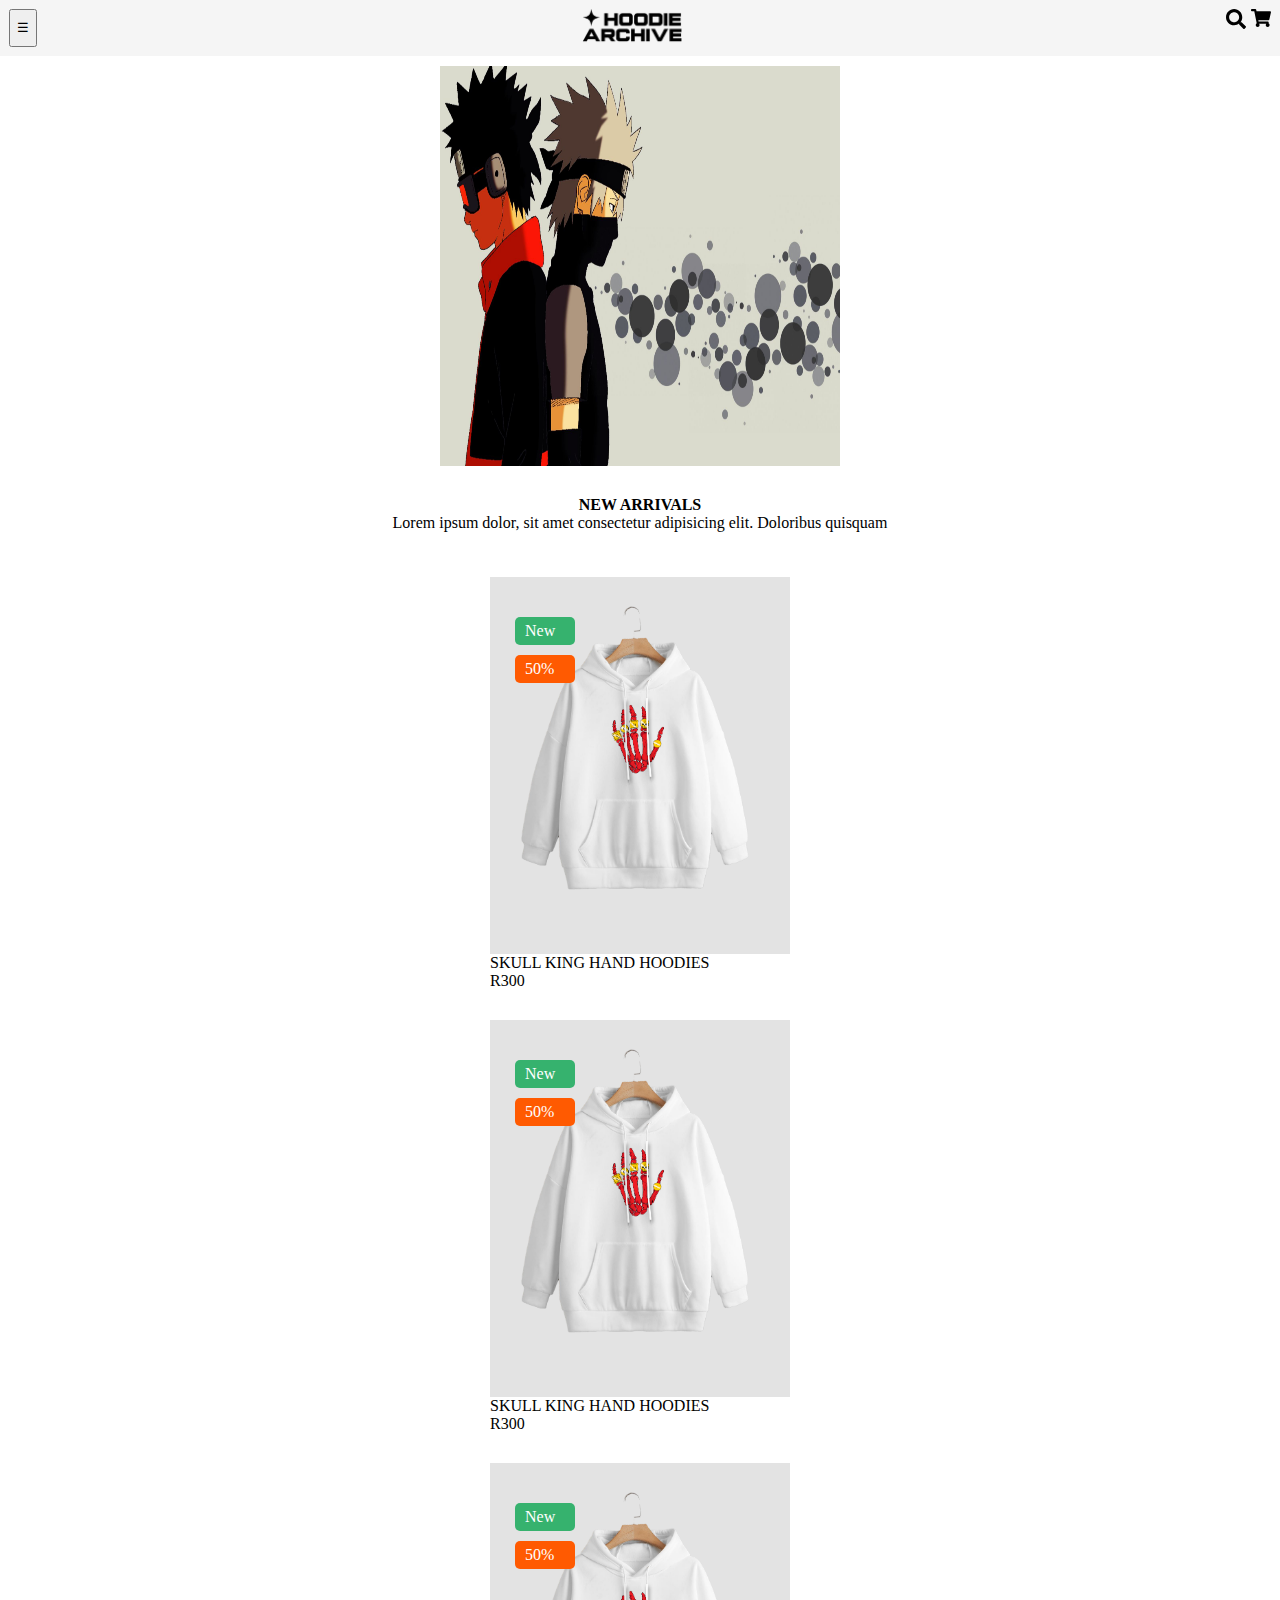
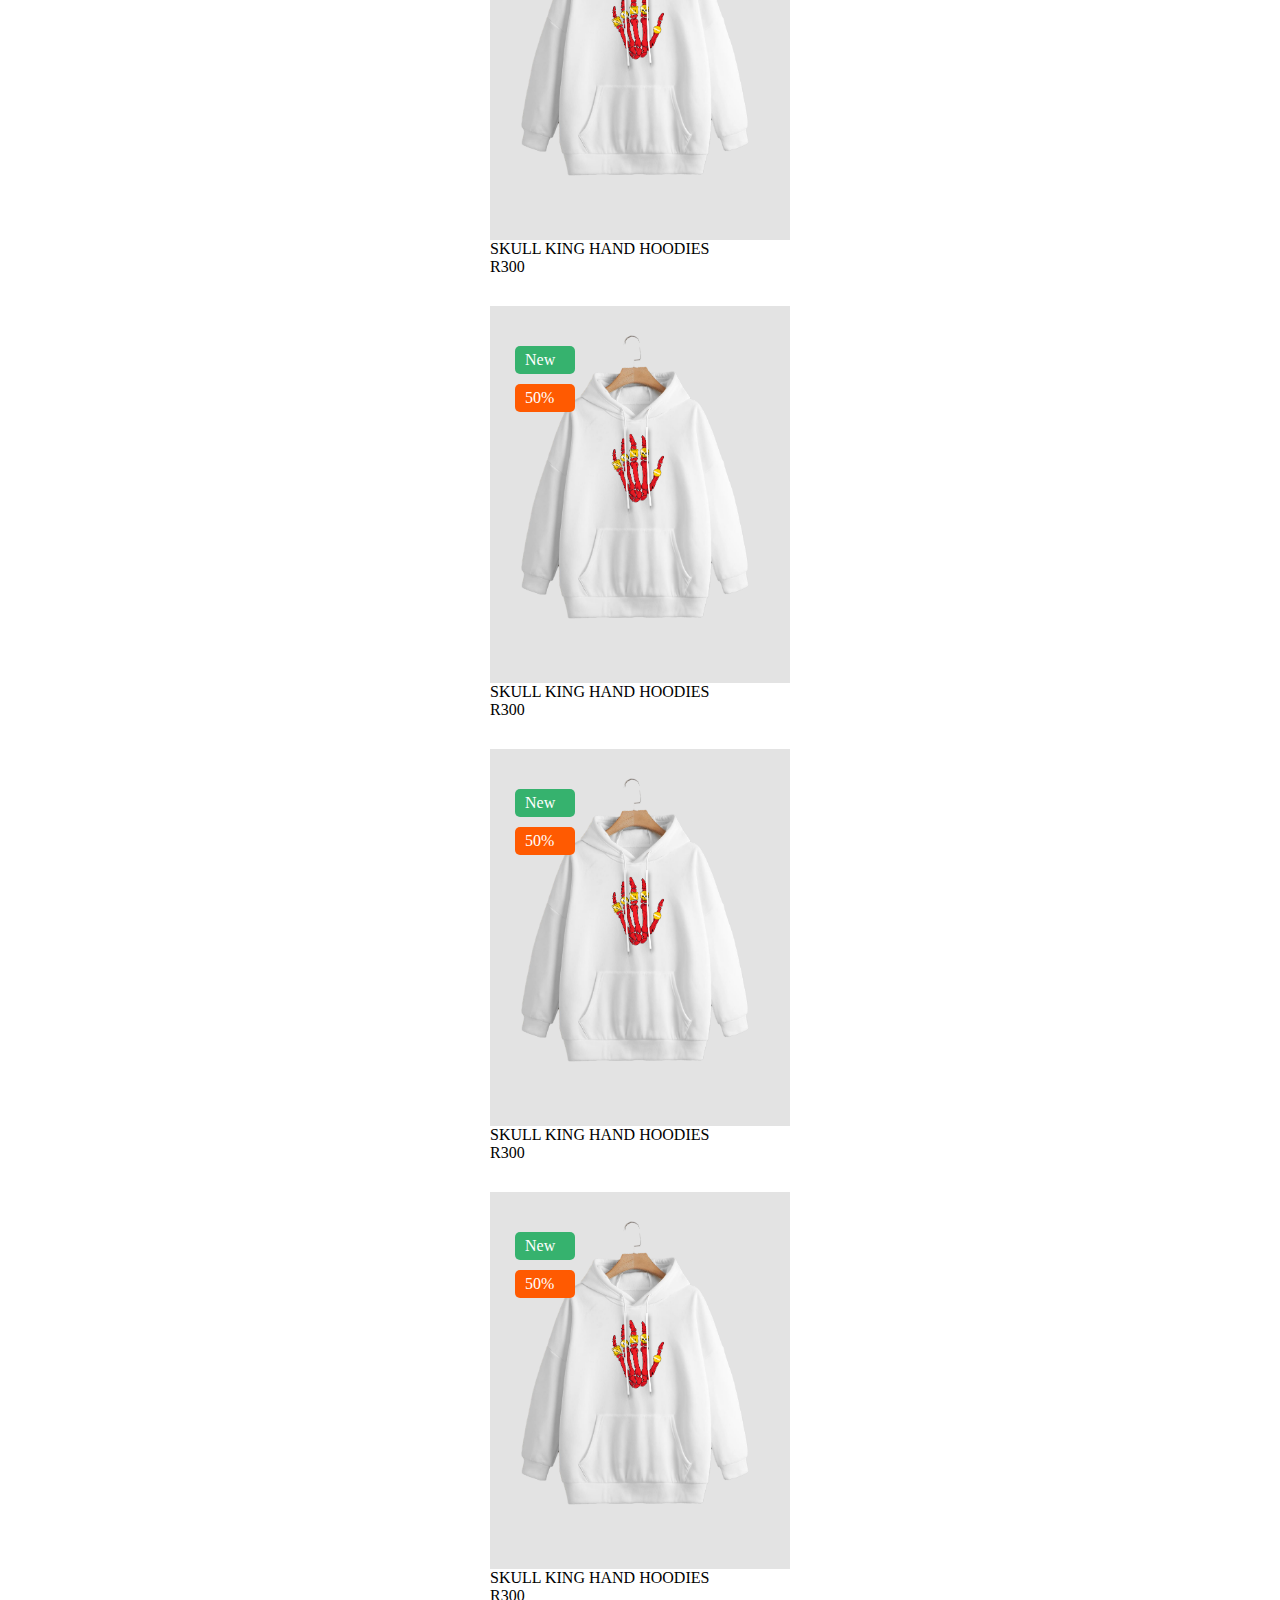
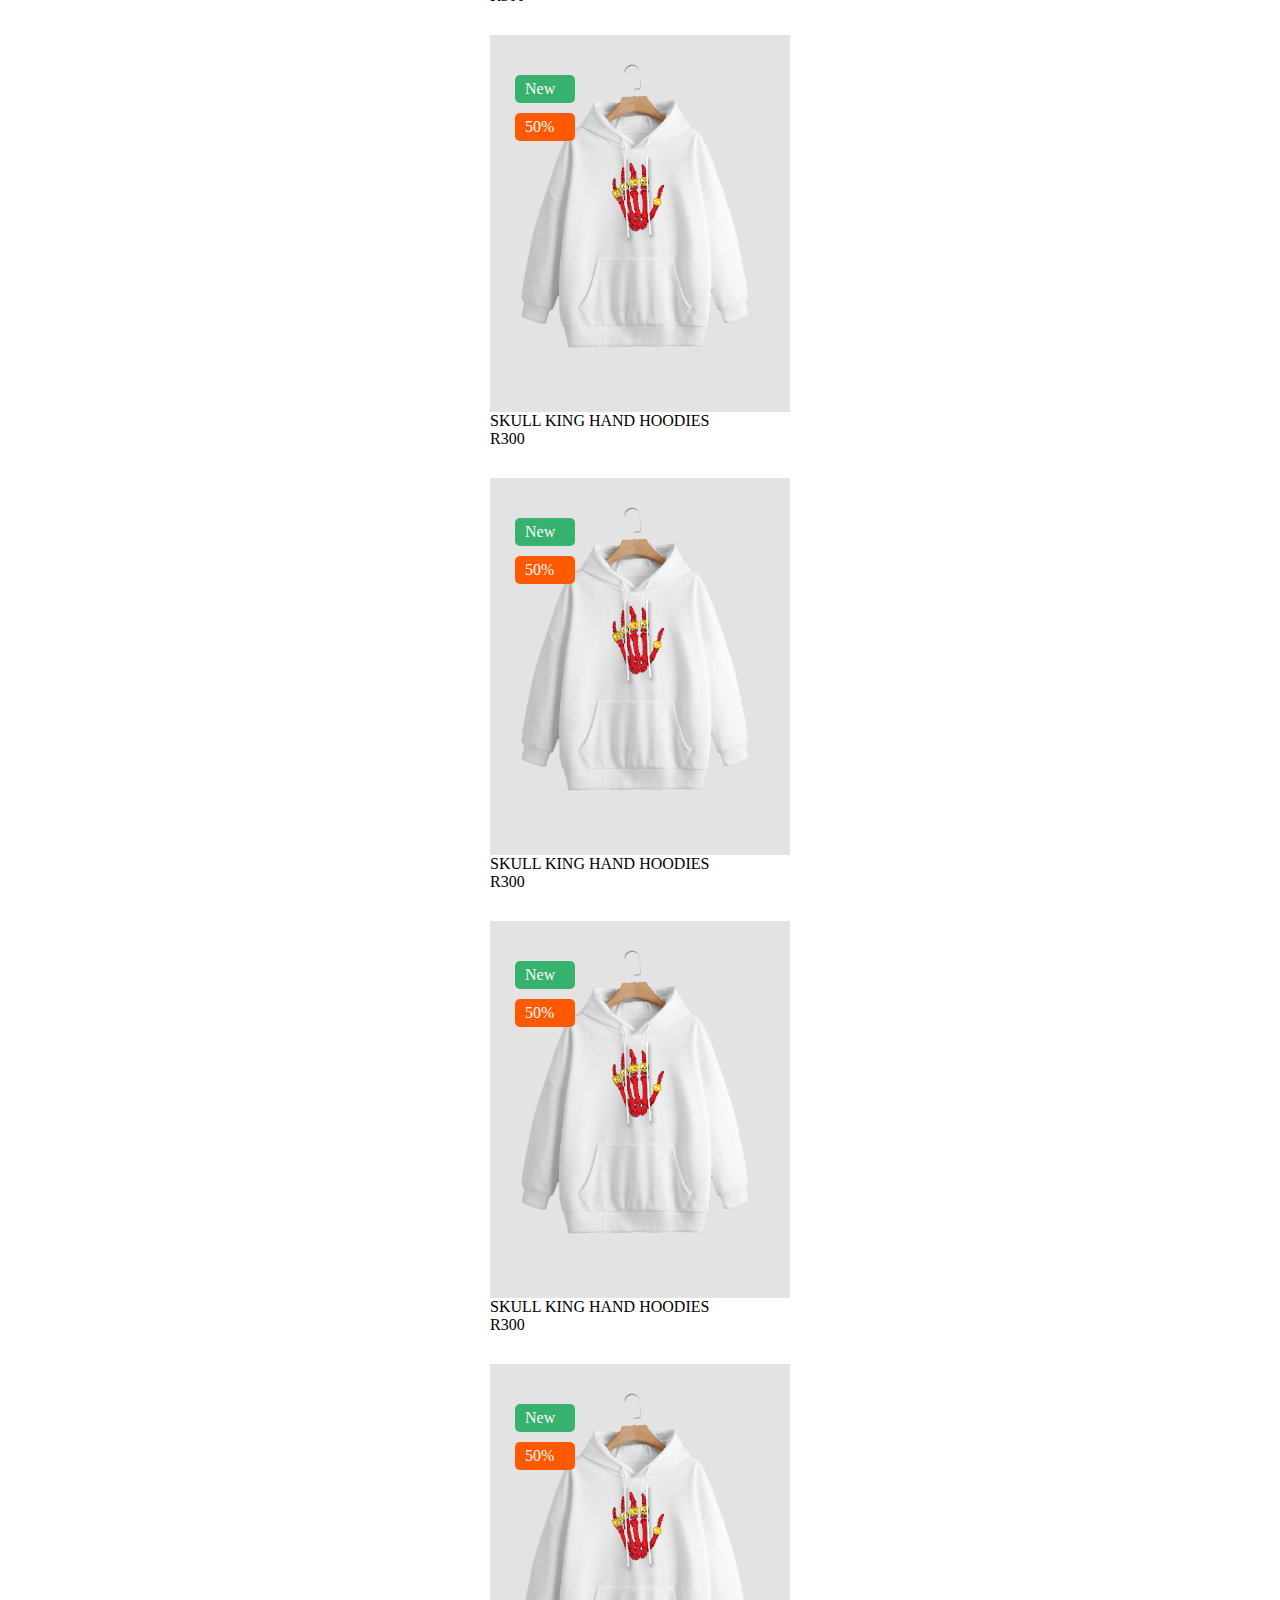
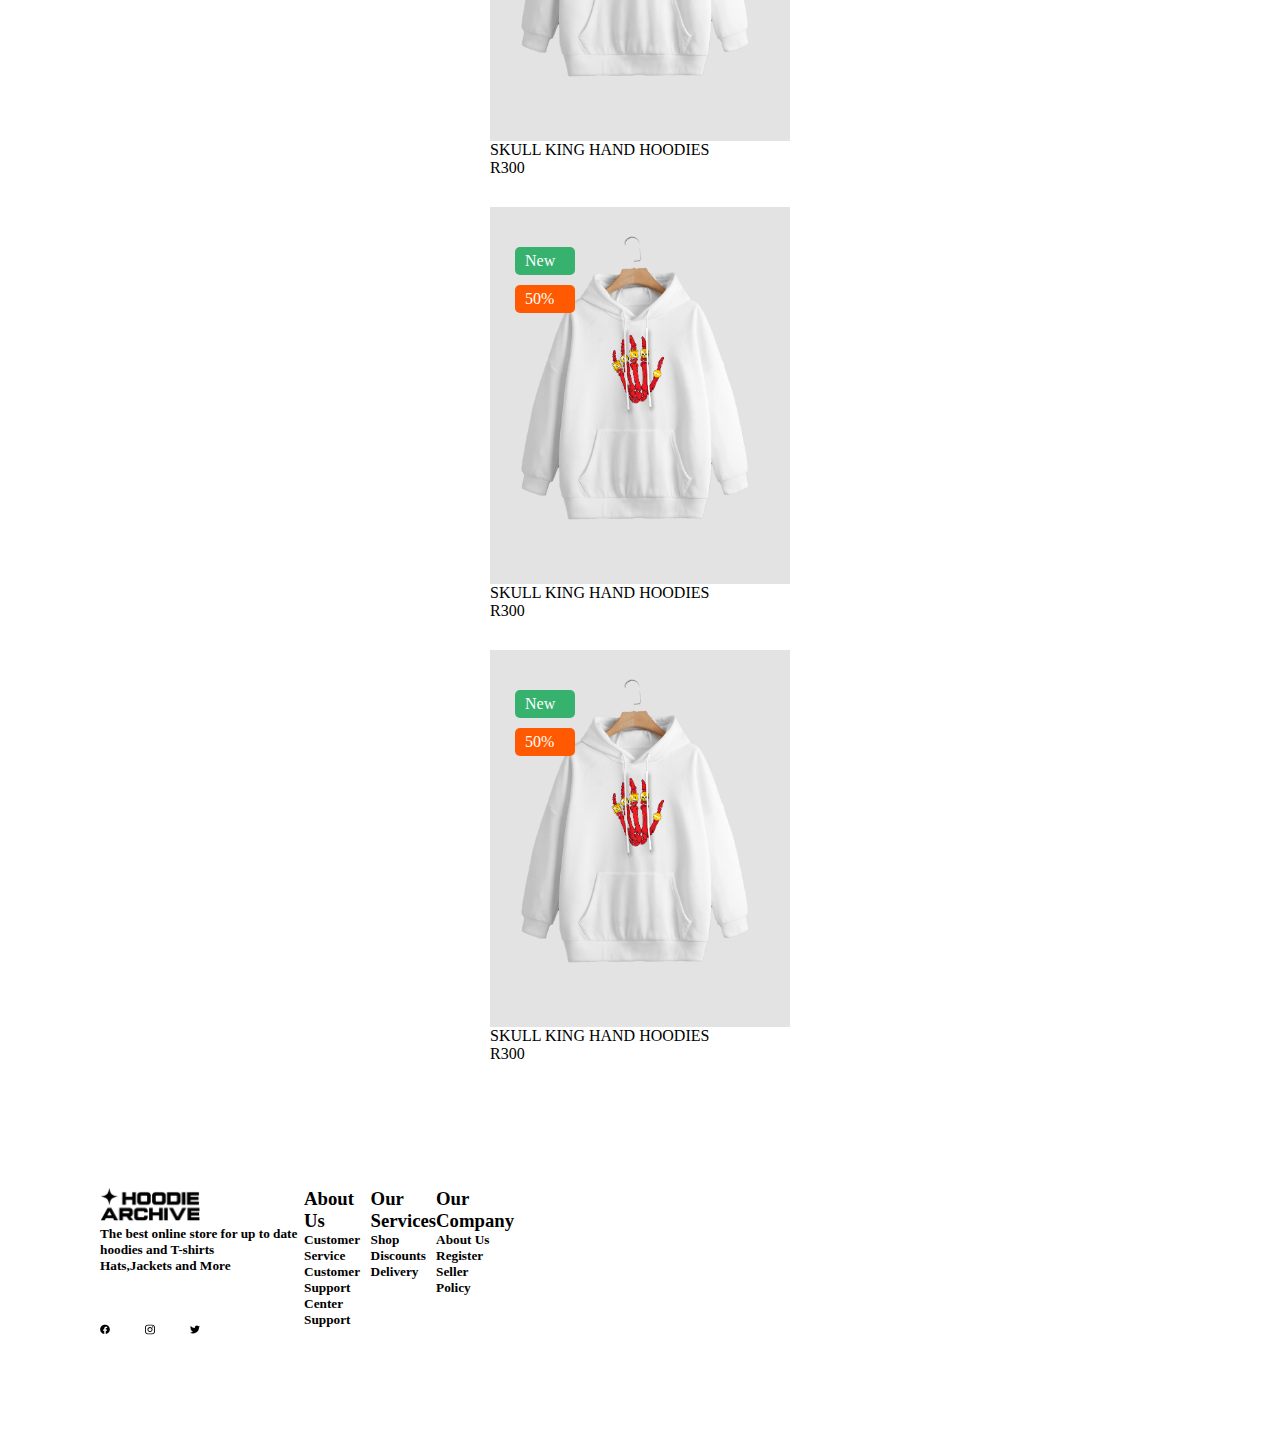
<file: Mobile.html>
<!DOCTYPE html>
<html lang="en">

<head>
    <meta charset="UTF-8">
    <meta http-equiv="X-UA-Compatible" content="IE=edge">
    <meta name="viewport" content="width=device-width, initial-scale=1.0">
    <title>Document</title>
    <link rel="stylesheet" href="/mobile.css">

</head>

<body>


    <div class="main-container-block">





        <!-- <div class="nav-container-items">
            <div class="hamburger-menu" id="hamburger-menou">

                <button id="hamburger-menu">&#9776;</button>
                <div id="menu">
                    <button id="close-menu">&times;</button>
                    <ul>
                        <li><a href="#">Home</a></li>
                        <li><a href="#">About</a></li>
                        <li><a href="#">Contact</a></li>
                    </ul>
                </div>


            </div>
        </div> -->

        <div class="nav-bar-mobile">

            <button id="hamburger-menu">&#9776;</button>

            <div class="mobile-tab-menu mobile-menu" id="Mobile-menu">

                <img src="/close-button.png" width="20px" alt="" class="exitt-menu" id="exit-menu">

                <div class="inner-container">
                    <div class="logo-area"><img src="/Hoodie Archive Logo.png" width="60px" alt="" class="logo-tab"></div>

                    <div class="main-mobile-menu" id="slide-menu">
                        <div class="list-of-nav-items" id="list-of-nav-items">
                            <div class="box">
                                <ul class="items-menu-mobile"><a href="#">Home</a></ul>
                                <ul class="items-menu-mobile"><a href="#">Shop by Category</a></ul>
                                <ul class="items-menu-mobile"><a href="#">Deals</a></ul>
                                <ul class="items-menu-mobile"><a href="#">Orders</a></ul>
                                <ul class="items-menu-mobile"><a href="#">My Account</a></ul>
                                <ul class="items-menu-mobile"><a href="#">Help</a></ul>
                            </div>
                            <div class="shopping-stuff">
                                <ul class="cart1"><img src="/shopping-cart.svg" width="20px" alt=""> Cart</ul>
                                <ul class="cart"><img src="/shopping-cart.svg" width="20px" alt=""> Lists</ul>
                            </div>
                        </div>


                    </div>


                </div>
            </div>



            <div class="logo-brand">
                <img src="/Hoodie Archive Logo.png" width="100px" alt="">
            </div>

            <div class="search-icon">
                <div class="search-input">
                    <img src="/search.svg" width="20px" alt="">
                </div>


                <div class="shopping-cart">
                    <img src="/shopping-cart.svg" alt="" width="20px" class="cart-buy">

                </div>

            </div>

        </div>




        <div class="bounder" id="wrapper">

            <div class="wrapper-space">
                <div class="hero-section">



                    <div class="First-Ad" id="banner">
                        <img src="/image 1.jpg" ; alt="" class="SlideOne">




                    </div>

                </div>
            </div>








            <div class="Break-Point">

                <div class="sales-text">
                    <h4 class="Big-Text">NEW ARRIVALS</h4>
                    <p>Lorem ipsum dolor, sit amet consectetur adipisicing elit. Doloribus quisquam</p>
                </div>

            </div>



            <div class="full-wrapper-shop">
                <div class="Shop-Container">



                    <div class="item-card">


                        <div class="image-of-product">
                            <img src="/Touch Skull.png" width="200px" alt="" class="skull-king">

                            <div class="special-indicators">

                                <div class="New">New</div>
                                <div class="Sale">50%</div>

                            </div>

                        </div>

                        <div class="product-details">
                            <p class="Product-Name">SKULL KING HAND HOODIES <br>
                                <span class="Price-of-Item">R300</span> </p>


                        </div>

                    </div>



                    <div class="item-card">


                        <div class="image-of-product">
                            <img src="/Touch Skull.png" width="200px" alt="" class="skull-king">

                            <div class="special-indicators">

                                <div class="New">New</div>
                                <div class="Sale">50%</div>

                            </div>

                        </div>

                        <div class="product-details">
                            <p class="Product-Name">SKULL KING HAND HOODIES <br>
                                <span class="Price-of-Item">R300</span> </p>


                        </div>

                    </div>


                    <div class="item-card">


                        <div class="image-of-product">
                            <img src="/Touch Skull.png" width="200px" alt="" class="skull-king">

                            <div class="special-indicators">

                                <div class="New">New</div>
                                <div class="Sale">50%</div>

                            </div>

                        </div>

                        <div class="product-details">
                            <p class="Product-Name">SKULL KING HAND HOODIES <br>
                                <span class="Price-of-Item">R300</span> </p>


                        </div>

                    </div>


                    <div class="item-card">


                        <div class="image-of-product">
                            <img src="/Touch Skull.png" width="200px" alt="" class="skull-king">

                            <div class="special-indicators">

                                <div class="New">New</div>
                                <div class="Sale">50%</div>

                            </div>

                        </div>

                        <div class="product-details">
                            <p class="Product-Name">SKULL KING HAND HOODIES <br>
                                <span class="Price-of-Item">R300</span> </p>


                        </div>

                    </div>


                    <div class="item-card">


                        <div class="image-of-product">
                            <img src="/Touch Skull.png" width="200px" alt="" class="skull-king">

                            <div class="special-indicators">

                                <div class="New">New</div>
                                <div class="Sale">50%</div>

                            </div>

                        </div>

                        <div class="product-details">
                            <p class="Product-Name">SKULL KING HAND HOODIES <br>
                                <span class="Price-of-Item">R300</span> </p>


                        </div>

                    </div>

                    <div class="item-card">


                        <div class="image-of-product">
                            <img src="/Touch Skull.png" width="200px" alt="" class="skull-king">

                            <div class="special-indicators">

                                <div class="New">New</div>
                                <div class="Sale">50%</div>

                            </div>

                        </div>

                        <div class="product-details">
                            <p class="Product-Name">SKULL KING HAND HOODIES <br>
                                <span class="Price-of-Item">R300</span> </p>


                        </div>

                    </div>

                    <div class="item-card">


                        <div class="image-of-product">
                            <img src="/Touch Skull.png" width="200px" alt="" class="skull-king">

                            <div class="special-indicators">

                                <div class="New">New</div>
                                <div class="Sale">50%</div>

                            </div>

                        </div>

                        <div class="product-details">
                            <p class="Product-Name">SKULL KING HAND HOODIES <br>
                                <span class="Price-of-Item">R300</span> </p>


                        </div>

                    </div>
                    <div class="item-card">


                        <div class="image-of-product">
                            <img src="/Touch Skull.png" width="200px" alt="" class="skull-king">

                            <div class="special-indicators">

                                <div class="New">New</div>
                                <div class="Sale">50%</div>

                            </div>

                        </div>

                        <div class="product-details">
                            <p class="Product-Name">SKULL KING HAND HOODIES <br>
                                <span class="Price-of-Item">R300</span> </p>


                        </div>

                    </div>
                    <div class="item-card">


                        <div class="image-of-product">
                            <img src="/Touch Skull.png" width="200px" alt="" class="skull-king">

                            <div class="special-indicators">

                                <div class="New">New</div>
                                <div class="Sale">50%</div>

                            </div>

                        </div>

                        <div class="product-details">
                            <p class="Product-Name">SKULL KING HAND HOODIES <br>
                                <span class="Price-of-Item">R300</span> </p>


                        </div>

                    </div>
                    <div class="item-card">


                        <div class="image-of-product">
                            <img src="/Touch Skull.png" width="200px" alt="" class="skull-king">

                            <div class="special-indicators">

                                <div class="New">New</div>
                                <div class="Sale">50%</div>

                            </div>

                        </div>

                        <div class="product-details">
                            <p class="Product-Name">SKULL KING HAND HOODIES <br>
                                <span class="Price-of-Item">R300</span> </p>


                        </div>

                    </div>
                    <div class="item-card">


                        <div class="image-of-product">
                            <img src="/Touch Skull.png" width="200px" alt="" class="skull-king">

                            <div class="special-indicators">

                                <div class="New">New</div>
                                <div class="Sale">50%</div>

                            </div>

                        </div>

                        <div class="product-details">
                            <p class="Product-Name">SKULL KING HAND HOODIES <br>
                                <span class="Price-of-Item">R300</span> </p>


                        </div>

                    </div>
                    <div class="item-card">


                        <div class="image-of-product">
                            <img src="/Touch Skull.png" width="200px" alt="" class="skull-king">

                            <div class="special-indicators">

                                <div class="New">New</div>
                                <div class="Sale">50%</div>

                            </div>

                        </div>

                        <div class="product-details">
                            <p class="Product-Name">SKULL KING HAND HOODIES <br>
                                <span class="Price-of-Item">R300</span> </p>


                        </div>

                    </div>
















                </div>



            </div>
        </div>











        <div class="footer-block">

            <div class="footer-contents">

                <div class="logo-brand-Name">


                    <img src="/Hoodie Archive Logo.png" alt="" class="footer-logo">

                    <h5>The best online store for up to date hoodies and T-shirts <br> Hats,Jackets and More</h5>

                    <div class="social-media-icons">
                        <img src="/social/facebook.svg" alt="" class="social-icons">
                        <img src="/social/instagram.svg" alt="" class="social-icons">
                        <img src="/social/twitter.svg" alt="" class="social-icons">
                    </div>



                </div>

                <div class="footer-section">

                    <div class="second-footer pushBlog">
                        <h3>About Us</h3>
                        <h5>Customer Service</h5>
                        <h5>Customer Support</h5>
                        <h5>Center Support</h5>
                    </div>


                    <div class="third-footer pushBlog">
                        <h3>Our Services</h3>
                        <h5>Shop</h5>
                        <h5>Discounts</h5>
                        <h5>Delivery</h5>
                    </div>



                    <div class="fourth-footer pushBlog">
                        <h3>Our Company</h3>
                        <h5>About Us</h5>
                        <h5>Register Seller</h5>
                        <h5>Policy</h5>
                    </div>

                </div>




            </div>










        </div>
        <script src="/App.js"></script>

</body>

</html>
</file>
<file: mobile.css>
body {
    font-family: poppins;
}

* {
    margin: 0;
}


/* ---------------------------------------------navbar------------------------------------------ */

.nav-bar-mobile {
    display: flex;
    justify-content: space-between;
    position: sticky;
    background-color: whitesmoke;
    padding: 9px;
    top: 0;
    z-index: 9999;
}

.search-icon {
    display: flex;
    justify-content: space-between;
}

.search-input {
    padding-right: 5px;
}


/* ------------------------------------New Arrivals------------------------------------------------ */

.Shop-Container {
    display: grid;
    grid-template-columns: repeat(1, 1fr);
    gap: 20px;
    margin: 20px;
    /* overflow-y: scroll;
    scroll-snap-type: y mandatory; */
}

.wrapper-space {
    padding: 10px;
}

.full-wrapper-shop {
    display: flex;
    justify-content: center;
}

.item-card {
    width: 300px;
    padding: 5px;
    /* scroll-snap-align: start; */
}

.image-of-product {
    position: relative;
    background-color: rgb(227, 227, 227);
    padding: 20px;
}

.New {
    background-color: rgb(54, 178, 110);
    padding: 5px 10px;
    color: white;
    width: 40px;
    border-radius: 5px;
}

.Sale {
    background-color: rgb(255, 90, 1);
    padding: 5px 10px;
    color: white;
    width: 40px;
    border-radius: 5px;
    margin-top: 10px;
}

.special-indicators {
    position: absolute;
    top: 40px;
    right: 215px;
}

.skull-king {
    width: 250px;
}


/* ------------------------Breaking Point-------------------------- */

.Break-Point {
    display: flex;
    justify-content: center;
    margin: 20px;
}

.Big-Text {
    display: flex;
    justify-content: center;
}

.Big-Text p {
    display: flex;
    justify-content: center;
}


/* ---------------------------Hero Section-------------------------------- */


/* .hero-section {
    border-style: dotted;
    justify-content: center;
} */

.wrapper-space {
    display: flex;
    justify-content: center;
    margin-bottom: 20px;
}


/* ---------------------------Mini Menu-------------------------------- */

.mobile-tab-menu {
    position: fixed;
    background-color: rgb(244, 244, 244);
    height: 100vh;
    z-index: 999;
    width: 60%;
    top: -1px;
    left: -100%;
    /* display: none; */
    transition: all 0.5s ease-in-out;
}


/* .hero-section {
    display: flex;
    justify-content: center;
    width: 200px;
} */

.fade-background {
    background: red;
    /* background: rgb(0, 5, 1, 2); */
    opacity: 0.5;
    /* background: rgb(0, 5, 1, 2); */
    transition: all 0.5s ease-in-out;
    z-index: 999;
}


/* .fade-background-off {
    transition: all 0.5s ease-in-out;
} */

.mobile-tab-menu.open {
    left: -1px;
    transition: all 0.5s ease-in-out;
}

.mobile-tab-menu a {
    text-decoration: none;
    color: rgb(0, 0, 0);
}

.items-menu-mobile {
    padding: 10px 5px;
    border-bottom: solid 1px grey;
}

.logo-area {
    border-bottom: 1px solid grey;
    margin-bottom: 20px;
    background-color: white;
    padding: 15px;
}

.exitt-menu {
    position: absolute;
    top: 12px;
    right: -38px;
}

.cart {
    padding: 10px 20px;
    border-bottom: solid 1px grey;
}

.cart1 {
    padding: 10px 20px;
    border-top: 1px solid grey;
    border-bottom: 1px solid grey;
}

.shopping-stuff {
    margin-top: 20px;
    background-color: white;
}

.box {
    background-color: white;
}

#banner {
    width: 400px;
    height: 400px;
    background-color: blueviolet;
}

.SlideOne {
    width: 400px;
    height: 400px;
}


/* ------------------------------Footer Block---------------------------------- */

.footer-logo {
    width: 100px;
}

.social-icons {
    width: 10px;
}

.footer-block {
    width: 414px;
}

.social-media-icons {
    display: flex;
    justify-content: space-between;
    width: 100px;
}

.footer-section {
    display: flex;
    justify-content: space-around;
}

.footer-contents {
    display: flex;
    justify-content: space-between;
}

.pushBlog {
    padding-right: 0;
}

.footer-block {
    margin: 100px;
}

.social-media-icons {
    margin-top: 50px;
}

.End-Footer {
    display: flex;
    justify-content: center;
    margin-top: 40px;
}

.carousel-indicators {
    width: 100%;
    text-align: center;
    padding-bottom: 20px;
    position: absolute;
    bottom: 0;
}
</file>
